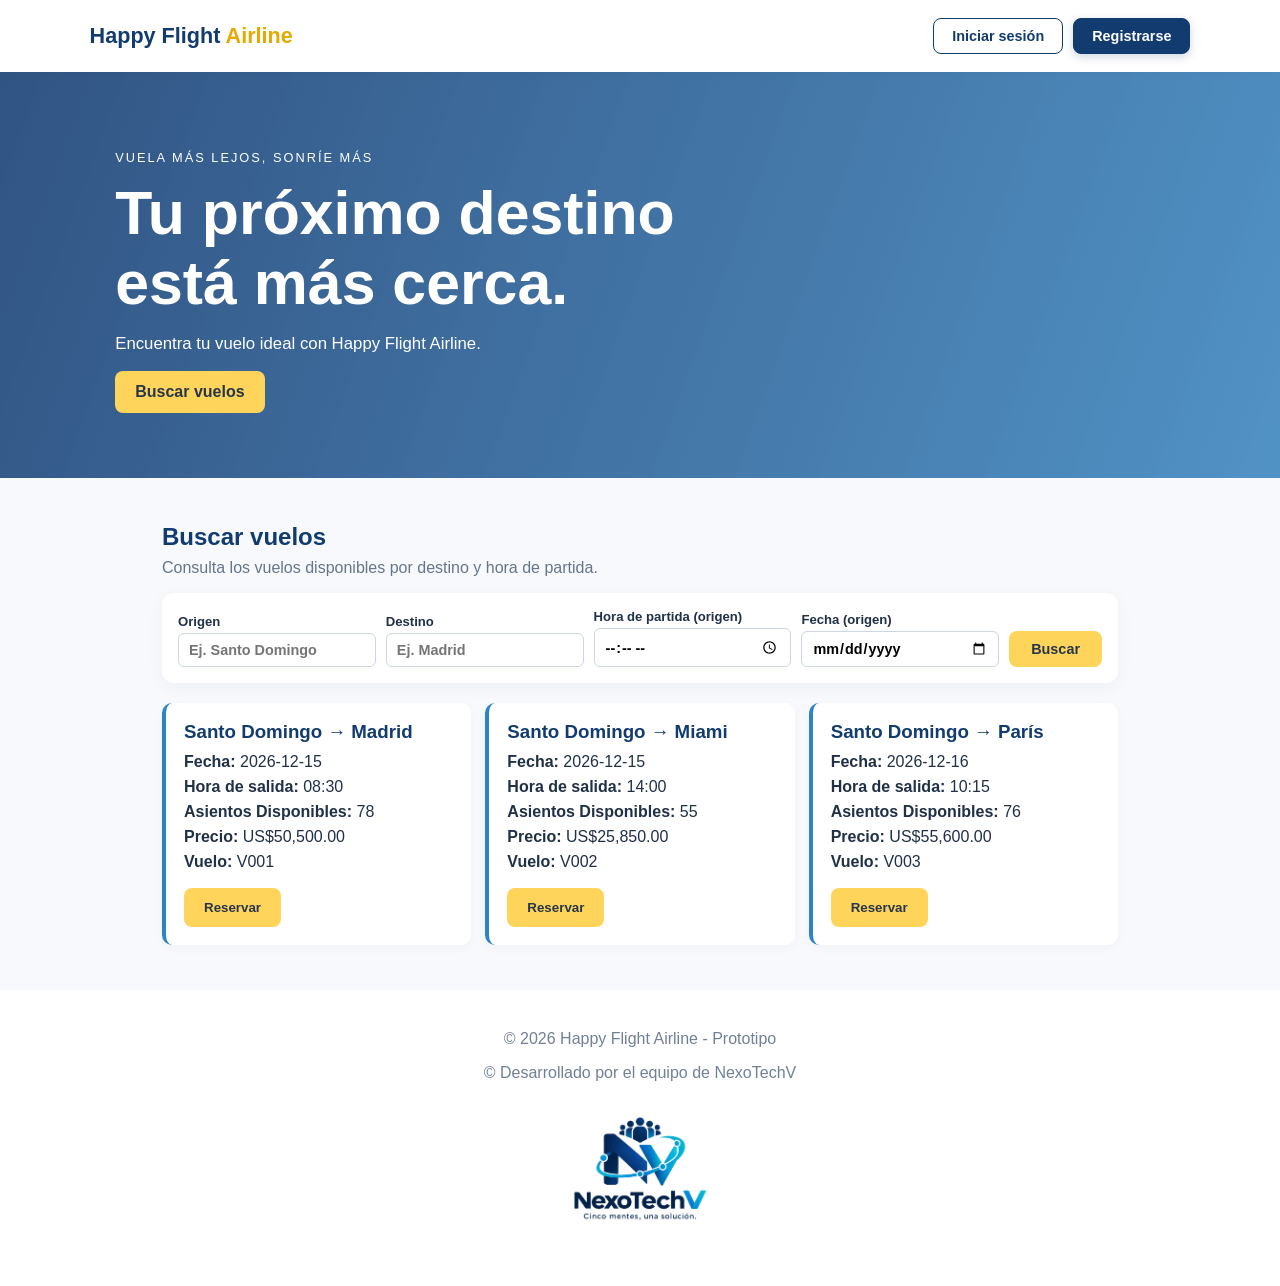
<file: index.html>
<!DOCTYPE html>
<html lang="es">
<head>
  <meta charset="UTF-8">
  <meta name="viewport" content="width=device-width, initial-scale=1.0">
  <title>Happy Flight Airline - Inicio</title>
  <link rel="stylesheet" href="css/style.css">
</head>
<body>
  <header class="encabezado">
    <a href="index.html" class="marca" style="text-decoration: none;">Happy Flight <span>Airline</span></a>
    <div class="acciones-sesion">
      <a href="#login" class="btn-sesion login">Iniciar sesión</a>
      <a href="#registro" class="btn-sesion registro">Registrarse</a>
    </div>
  </header>

  <main>
    <section class="hero" id="inicio">
      <div>
        <p class="etiqueta">Vuela más lejos, sonríe más</p>
        <h1>Tu próximo destino<br>está más cerca.</h1>
        <p>Encuentra tu vuelo ideal con Happy Flight Airline.</p>
        <a class="boton" href="#buscar">Buscar vuelos</a>
      </div>
    </section>

    <section class="seccion" id="buscar">
      <h2>Buscar vuelos</h2>
      <p class="subtitulo">Consulta los vuelos disponibles por destino y hora de partida.</p>
      <form id="form-busqueda" class="formulario busqueda">
        <label>Origen
          <input type="text" id="origen" placeholder="Ej. Santo Domingo" required>
        </label>
        <label>Destino
          <input type="text" id="destino" placeholder="Ej. Madrid" required>
        </label>
        <label>Hora de partida (origen)
          <input type="time" id="hora" required>
        </label>
        <label>Fecha (origen)
          <input type="date" id="fecha" required>
        </label>
        <button class="boton" type="submit">Buscar</button>
      </form>
      <div id="resultados" class="resultados">
        <p class="mensaje">Realiza una búsqueda para ver los vuelos.</p>
      </div>
    </section>

    <div id="resultados" class="resultados">
      
    </div>
  </main>

  <footer>
    <p>© 2026 Happy Flight Airline - Prototipo</p>
    <p>© Desarrollado por el equipo de NexoTechV</p>
    <img src="assets/logo/NexoTechV.png" alt="Logo del equipo" class="logo-footer">
  </footer>
  <script src="js/index.js"></script>
</body>
</html>
</file>
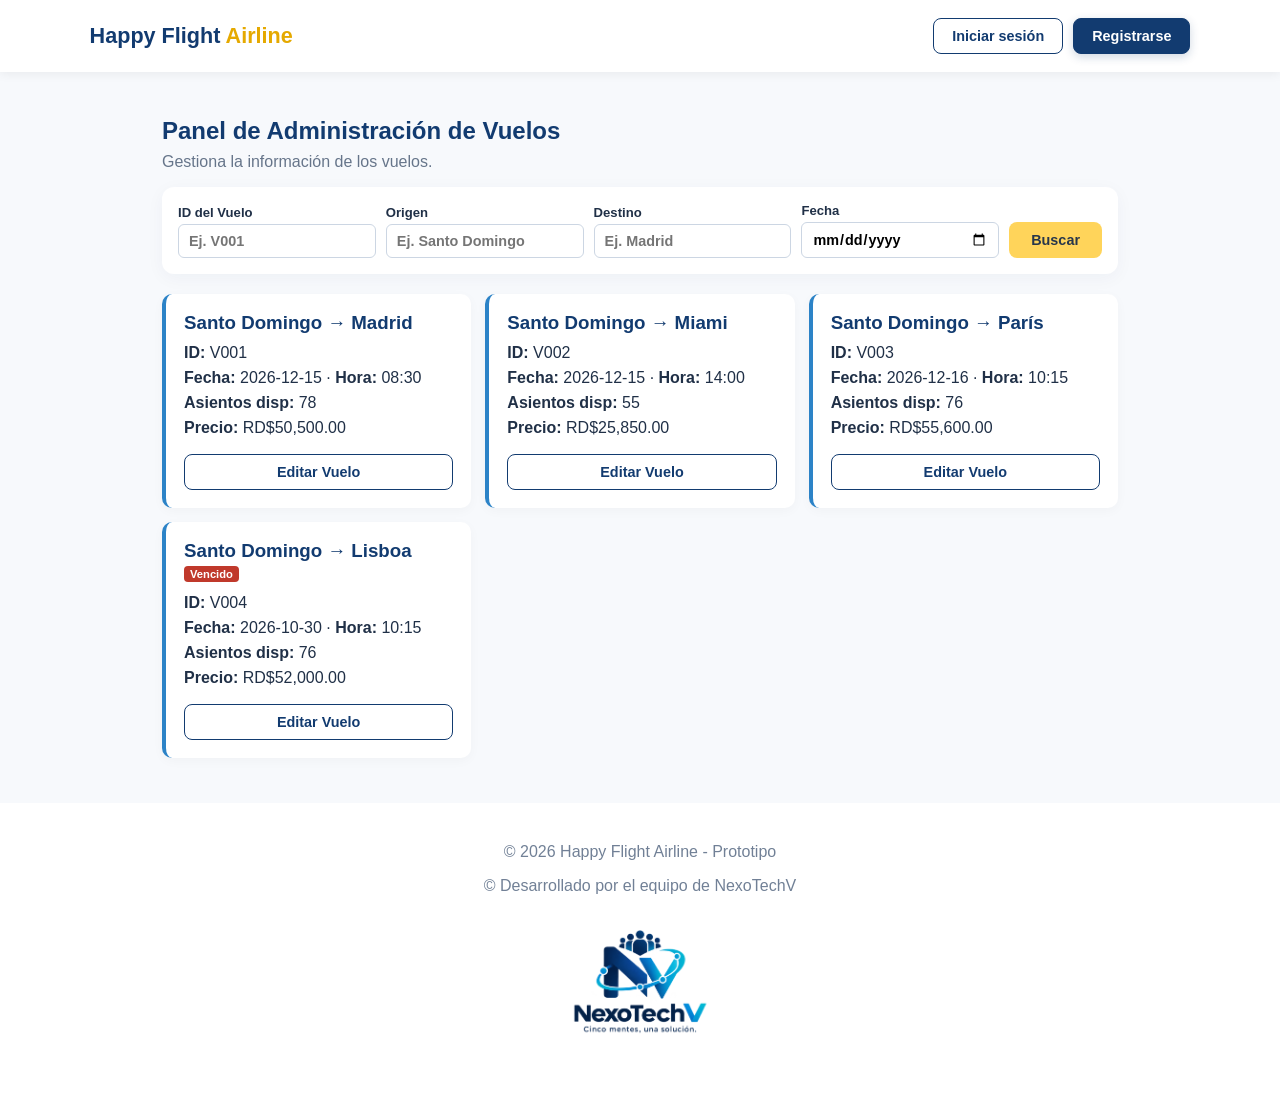
<file: actualizarVuelos.html>
<!DOCTYPE html>
<html lang="es">
<head>
  <meta charset="UTF-8">
  <meta name="viewport" content="width=device-width, initial-scale=1.0">
  <title>Happy Flight - Actualizar Vuelos</title>
  <link rel="stylesheet" href="css/style.css">
</head>
<body>
  <header class="encabezado">
    <a href="index.html" class="marca" style="text-decoration: none;">Happy Flight <span>Airline</span></a>

    <div class="acciones-sesion"></div>
  </header>

  <main>
    <section class="seccion">
      <h2>Panel de Administración de Vuelos</h2>
      <p class="subtitulo">Gestiona la información de los vuelos.</p>

      <!-- Barra de búsqueda del agente -->
      <form id="form-busqueda-admin" class="formulario busqueda" style="margin-bottom: 20px;">
        <label>ID del Vuelo
          <input type="text" id="filtro-id" placeholder="Ej. V001">
        </label>
        <label>Origen
          <input type="text" id="filtro-origen" placeholder="Ej. Santo Domingo">
        </label>
        <label>Destino
          <input type="text" id="filtro-destino" placeholder="Ej. Madrid">
        </label>
        <label>Fecha
          <input type="date" id="filtro-fecha">
        </label>
        <button class="boton" type="submit">Buscar</button>
      </form>

      <!-- Lista de vuelos -->
      <div id="lista-admin" class="resultados">
      </div>
    </section>
  </main>

  <!-- Modal de Edición -->
  <div id="modal-editar" class="modal-overlay" hidden>
    <div class="modal-content">
      <div class="modal-header">
        <h3>Editar Vuelo <span id="edit-vuelo-id"></span></h3>
        <button type="button" class="modal-close" id="btn-cerrar-editar">&times;</button>
      </div>
      
      <form id="form-editar-vuelo" class="auth-form">
        <label>Origen
          <input type="text" id="edit-origen" required>
        </label>
        <label>Destino
          <input type="text" id="edit-destino" required>
        </label>
        <label>Fecha de salida
          <input type="date" id="edit-fecha" required>
        </label>
        <label>Hora de salida
          <input type="time" id="edit-hora" required>
        </label>
        <label>Precio (DOP)
          <input type="number" id="edit-precio" min="0" step="0.01" required>
        </label>
        <label>Asientos disponibles
          <input type="number" id="edit-asientos" min="0" required>
        </label>

        <p id="edit-error" class="auth-error" hidden></p>

        <div class="reserva-botones" style="margin-top: 15px; display: flex; gap: 10px;">
          <button type="button" class="btn-sesion login" id="btn-cancelar-edit" style="flex: 1;">Cancelar</button>
          <button type="submit" class="boton" style="flex: 1;">Guardar Cambios</button>
        </div>
      </form>
    </div>
  </div>

  <footer>
    <p>© 2026 Happy Flight Airline - Prototipo</p>
    <p>© Desarrollado por el equipo de NexoTechV</p>
    <img src="assets/logo/NexoTechV.png" alt="Logo del equipo" class="logo-footer">
  </footer>
  <script src="js/actualizarVuelos.js"></script>
</body>
</html>
</file>
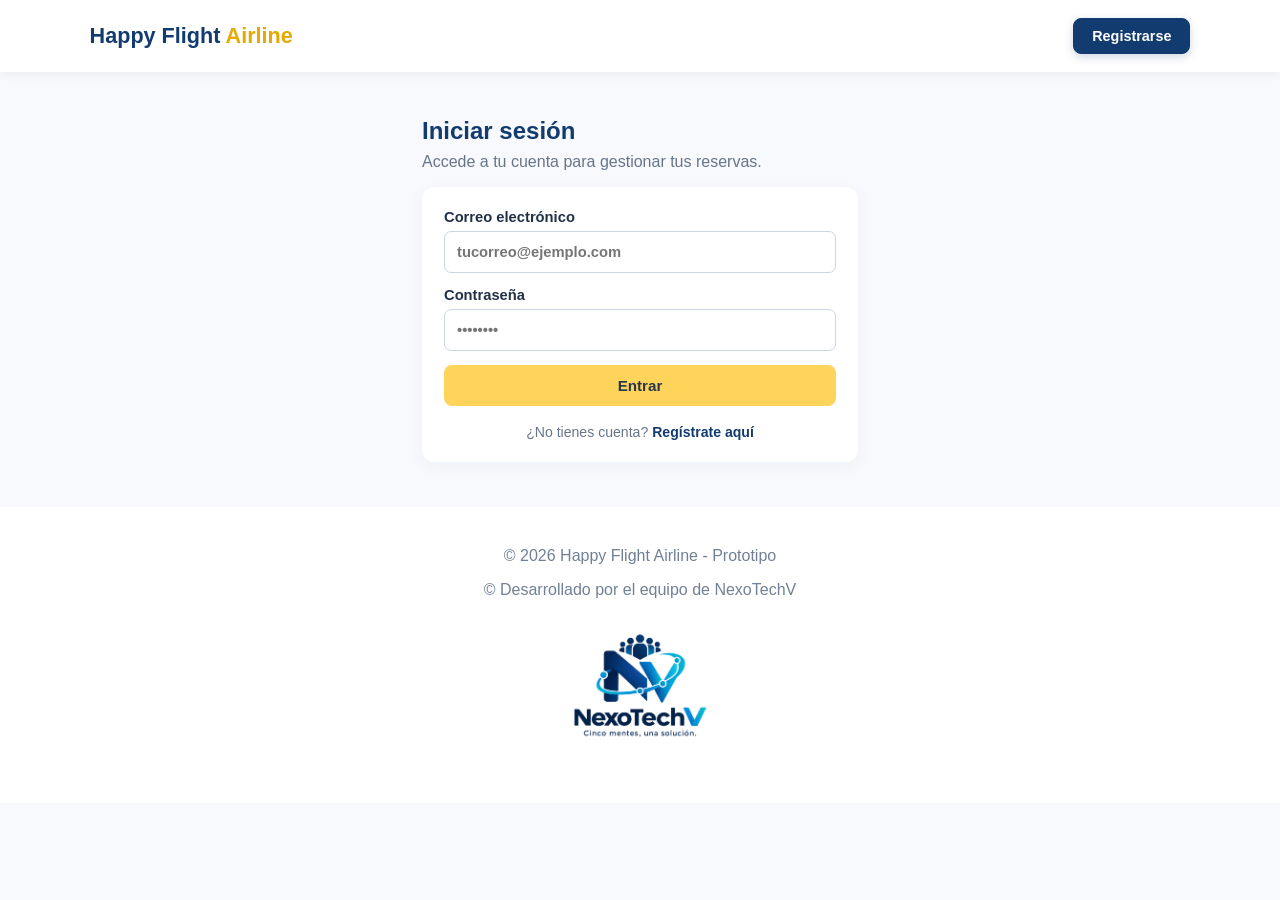
<file: login.html>
<!DOCTYPE html>
<html lang="es">
<head>
  <meta charset="UTF-8">
  <meta name="viewport" content="width=device-width, initial-scale=1.0">
  <title>Happy Flight Airline - Iniciar sesión · </title>
  <link rel="stylesheet" href="css/style.css">
</head>
<body>
  <header class="encabezado">
    <a href="index.html" class="marca" style="text-decoration: none;">Happy Flight <span>Airline</span></a>

    <div class="acciones-sesion">
      <a href="registro.html" class="btn-sesion registro">Registrarse</a>
    </div>
  </header>

  <main>
    <section class="seccion auth">
      <h2>Iniciar sesión</h2>
      <p class="subtitulo">Accede a tu cuenta para gestionar tus reservas.</p>

      <form id="form-login" class="formulario auth-form" novalidate>
        <label>Correo electrónico
          <input type="email" id="email" name="email" placeholder="tucorreo@ejemplo.com" required autocomplete="email">
        </label>

        <label>Contraseña
          <input type="password" id="password" name="password" placeholder="••••••••" required autocomplete="current-password">
        </label>

        <p id="login-error" class="auth-error" role="alert" hidden></p>

        <button class="boton" type="submit" id="btn-login">Entrar</button>

        <p class="auth-alt">
          ¿No tienes cuenta? <a href="registro.html">Regístrate aquí</a>
        </p>
      </form>
    </section>
  </main>

    <footer>
    <p>© 2026 Happy Flight Airline - Prototipo</p>
    <p>© Desarrollado por el equipo de NexoTechV</p>
    <img src="assets/logo/NexoTechV.png" alt="Logo del equipo" class="logo-footer">
  </footer>
  <script src="js/login.js"></script>
</body>
</html>
</file>
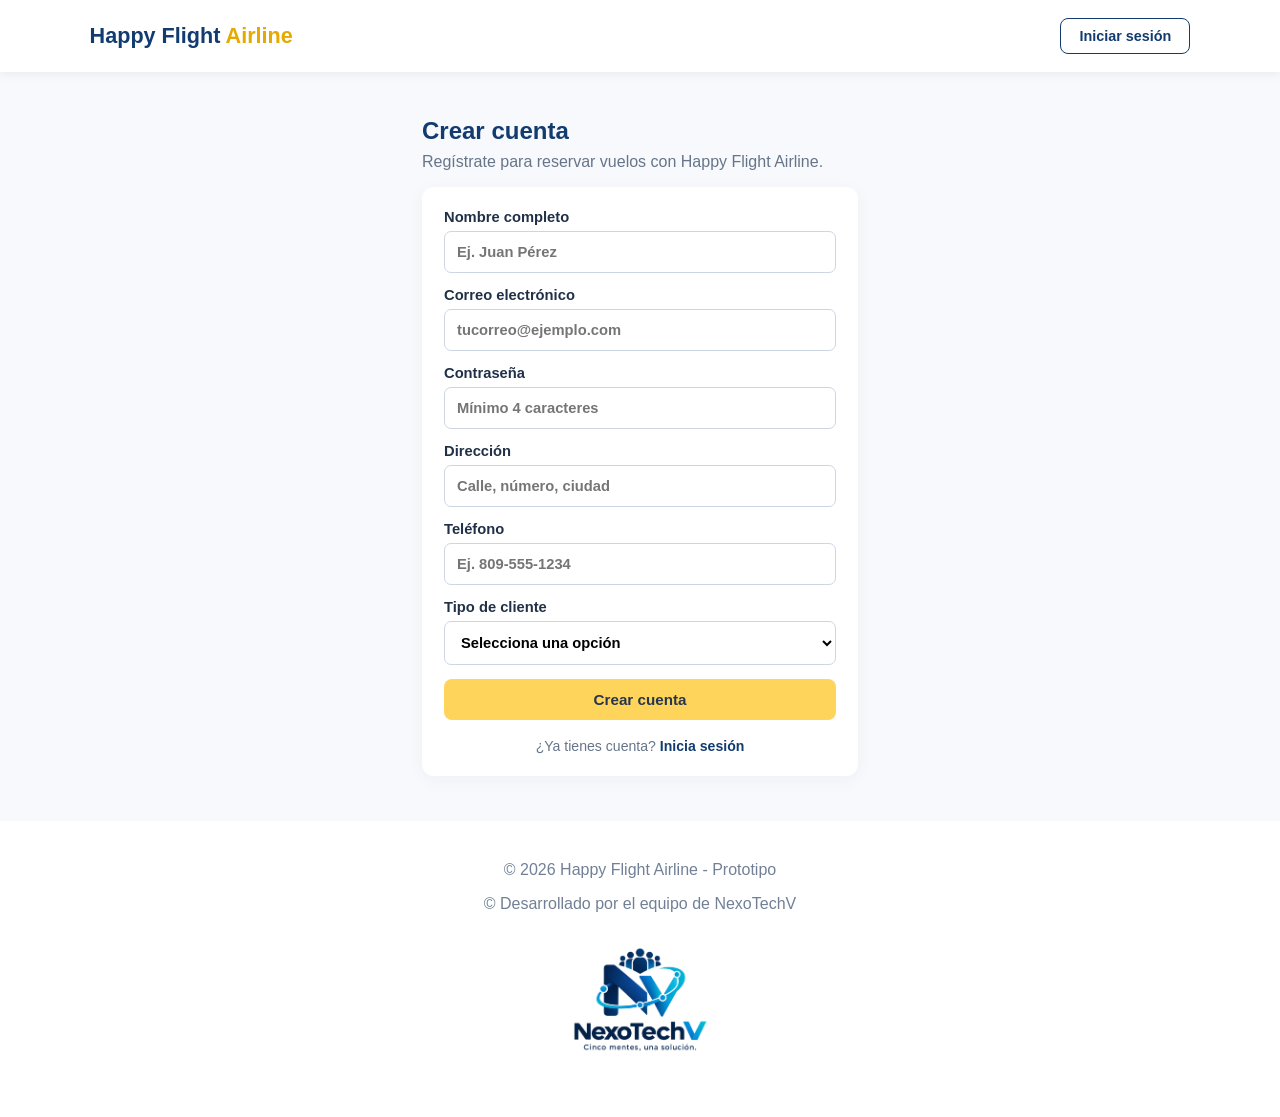
<file: perfil.html>
<!DOCTYPE html>
<html lang="es">
<head>
  <meta charset="UTF-8">
  <meta name="viewport" content="width=device-width, initial-scale=1.0">
  <title>Happy Flight Airline - Mi Perfil</title>
  <link rel="stylesheet" href="css/style.css">
</head>
<body>
  <header class="encabezado">
    <a href="index.html" class="marca" style="text-decoration: none;">Happy Flight <span>Airline</span></a>

    <div class="acciones-sesion"></div>
  </header>

  <main>
    <section class="seccion auth" style="max-width: 650px;">
      
      <!-- Mensajes -->
      <p id="perfil-error" class="auth-error" role="alert" hidden></p>
      <p id="perfil-ok" class="auth-ok" role="status" hidden></p>

      <!-- TARJETA DE MILLAS -->
      <div id="tarjeta-millas" class="pago-millas" style="margin-bottom: 20px; text-align: center;" hidden>
        <p style="margin: 0; font-size: 1rem;">Tus millas acumuladas:</p>
        <p style="margin: 5px 0 0; font-size: 1.8rem; font-weight: bold; color: #b28500;">
          <span id="perfil-millas">0</span> <span style="font-size: 1rem; color: #b28500;">millas</span>
        </p>
      </div>

      <!-- MODO LECTURA -->
      <div id="vista-lectura">
        <h2>Mi Perfil</h2>
        <p class="subtitulo">Esta es tu información personal registrada.</p>
        
        <div class="perfil-info-cards">
          <div class="info-item" style="grid-column: 1/-1;">
            <label>Nombre completo</label>
            <span id="view-nombre">-</span>
          </div>
          <div class="info-item" style="grid-column: 1/-1;">
            <label>Correo electrónico</label>
            <span id="view-email">-</span>
          </div>
          <div class="info-item">
            <label>Teléfono</label>
            <span id="view-telefono">-</span>
          </div>
          <div class="info-item">
            <label>Tipo de Cliente</label>
            <span id="view-tipoCliente" style="text-transform: capitalize;">-</span>
          </div>
          <div class="info-item" style="grid-column: 1/-1;">
            <label>Dirección</label>
            <span id="view-direccion">-</span>
          </div>
          <div class="info-item" style="grid-column: 1/-1;">
            <label>Compañia</label>
            <span id="view-compania">-</span>
          </div>
        </div>

        <div class="perfil-acciones">
          <button type="button" class="boton" id="btn-editar-perfil">Editar Perfil</button>
        </div>
      </div>

      <!-- MODO EDICIÓN -->
      <div id="vista-edicion" hidden>
        <h2>Editar Perfil</h2>
        <p class="subtitulo">Actualiza tus datos personales.</p>

        <form id="form-perfil" class="formulario auth-form" novalidate>
          <label>Nombre completo
            <input type="text" id="perfil-nombre" required>
          </label>

          <label>Correo electrónico
            <input type="email" id="perfil-email" required readonly style="background: #f4f6f9; color: #8896a8; cursor: not-allowed;" title="El correo no se puede cambiar">
          </label>

          <label>Nueva Contraseña (Opcional)
            <input type="password" id="perfil-password" placeholder="Dejar en blanco para no cambiar" minlength="4" autocomplete="new-password">
          </label>

          <label>Dirección
            <input type="text" id="perfil-direccion" required>
          </label>

          <label>Teléfono
            <input type="tel" id="perfil-telefono" required>
          </label>

          <label>Tipo de cliente
            <input type="text" id="perfil-tipoCliente" disabled style="background: #f4f6f9; color: #8896a8; cursor: not-allowed; text-transform: capitalize;">
          </label>

          <label>Compañia
            <input type="text" id="perfil-compania" required readonly style="background: #f4f6f9; color: #8896a8; cursor: not-allowed; text-transform: capitalize;">
          </label>

          

          <div class="perfil-acciones" style="margin-top: 10px;">
            <button type="button" class="btn-sesion login" id="btn-cancelar-edicion" style="flex: 1;">Cancelar</button>
            <button type="submit" class="boton" id="btn-guardar" style="flex: 1;">Guardar cambios</button>
          </div>
        </form>
      </div>

    </section>
  </main>

    <footer>
    <p>© 2026 Happy Flight Airline - Prototipo</p>
    <p>© Desarrollado por el equipo de NexoTechV</p>
    <img src="assets/logo/NexoTechV.png" alt="Logo del equipo" class="logo-footer">
  </footer>
  <script src="js/perfil.js"></script>
</body>
</html>
</file>
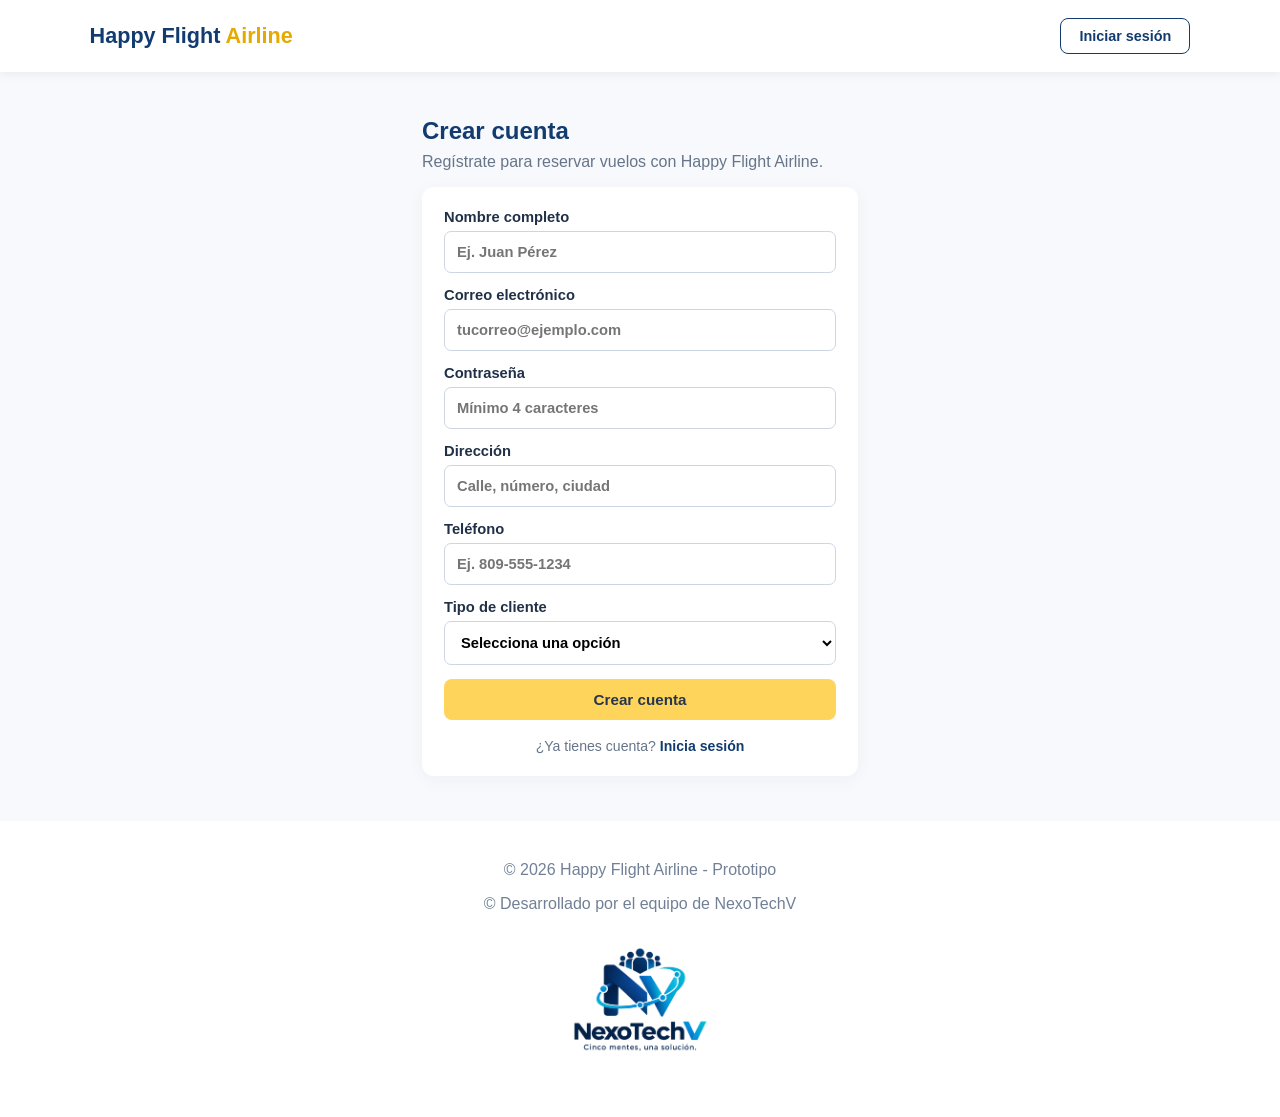
<file: registro.html>
<!DOCTYPE html>
<html lang="es">
<head>
  <meta charset="UTF-8">
  <meta name="viewport" content="width=device-width, initial-scale=1.0">
  <title>Happy Flight Airline - Registro</title>
  <link rel="stylesheet" href="css/style.css">
</head>
<body>
  <header class="encabezado">
    <a href="index.html" class="marca" style="text-decoration: none;">Happy Flight <span>Airline</span></a>

    <div class="acciones-sesion">
      <a href="login.html" class="btn-sesion login">Iniciar sesión</a>
    </div>
  </header>

  <main>
    <section class="seccion auth">
      <h2>Crear cuenta</h2>
      <p class="subtitulo">Regístrate para reservar vuelos con Happy Flight Airline.</p>

      <form id="form-registro" class="formulario auth-form" novalidate>
        <label>Nombre completo
          <input type="text" id="nombre" name="nombre" placeholder="Ej. Juan Pérez" required autocomplete="name">
        </label>

        <label>Correo electrónico
          <input type="email" id="email" name="email" placeholder="tucorreo@ejemplo.com" required autocomplete="email">
        </label>

        <label>Contraseña
          <input type="password" id="password" name="password" placeholder="Mínimo 4 caracteres" required minlength="4" autocomplete="new-password">
        </label>

        <label>Dirección
          <input type="text" id="direccion" name="direccion" placeholder="Calle, número, ciudad" required autocomplete="street-address">
        </label>

        <label>Teléfono
          <input type="tel" id="telefono" name="telefono" placeholder="Ej. 809-555-1234" required autocomplete="tel">
        </label>

        <label>Tipo de cliente
          <select id="tipoCliente" name="tipoCliente" required>
            <option value="" disabled selected>Selecciona una opción</option>
            <option value="minorista">Minorista</option>
            <option value="ejecutivo">Ejecutivo</option>
          </select>
        </label>
        
        <label id="label-nombreCompania" hidden>Nombre de la compañía
          <input type="text" id="nombreCompania" name="nombreCompania" placeholder="Ej. NexoTechV S.A." autocomplete="organization">
        </label>

        <p id="registro-error" class="auth-error" role="alert" hidden></p>
        <p id="registro-ok" class="auth-ok" role="status" hidden></p>

        <button class="boton" type="submit" id="btn-registro">Crear cuenta</button>

        <p class="auth-alt">
          ¿Ya tienes cuenta? <a href="login.html">Inicia sesión</a>
        </p>
      </form>
    </section>
  </main>

  <footer>
    <p>© 2026 Happy Flight Airline - Prototipo</p>
    <p>© Desarrollado por el equipo de NexoTechV</p>
    <img src="assets/logo/NexoTechV.png" alt="Logo del equipo" class="logo-footer">
  </footer>
  <script src="js/registro.js"></script>
</body>
</html>
</file>
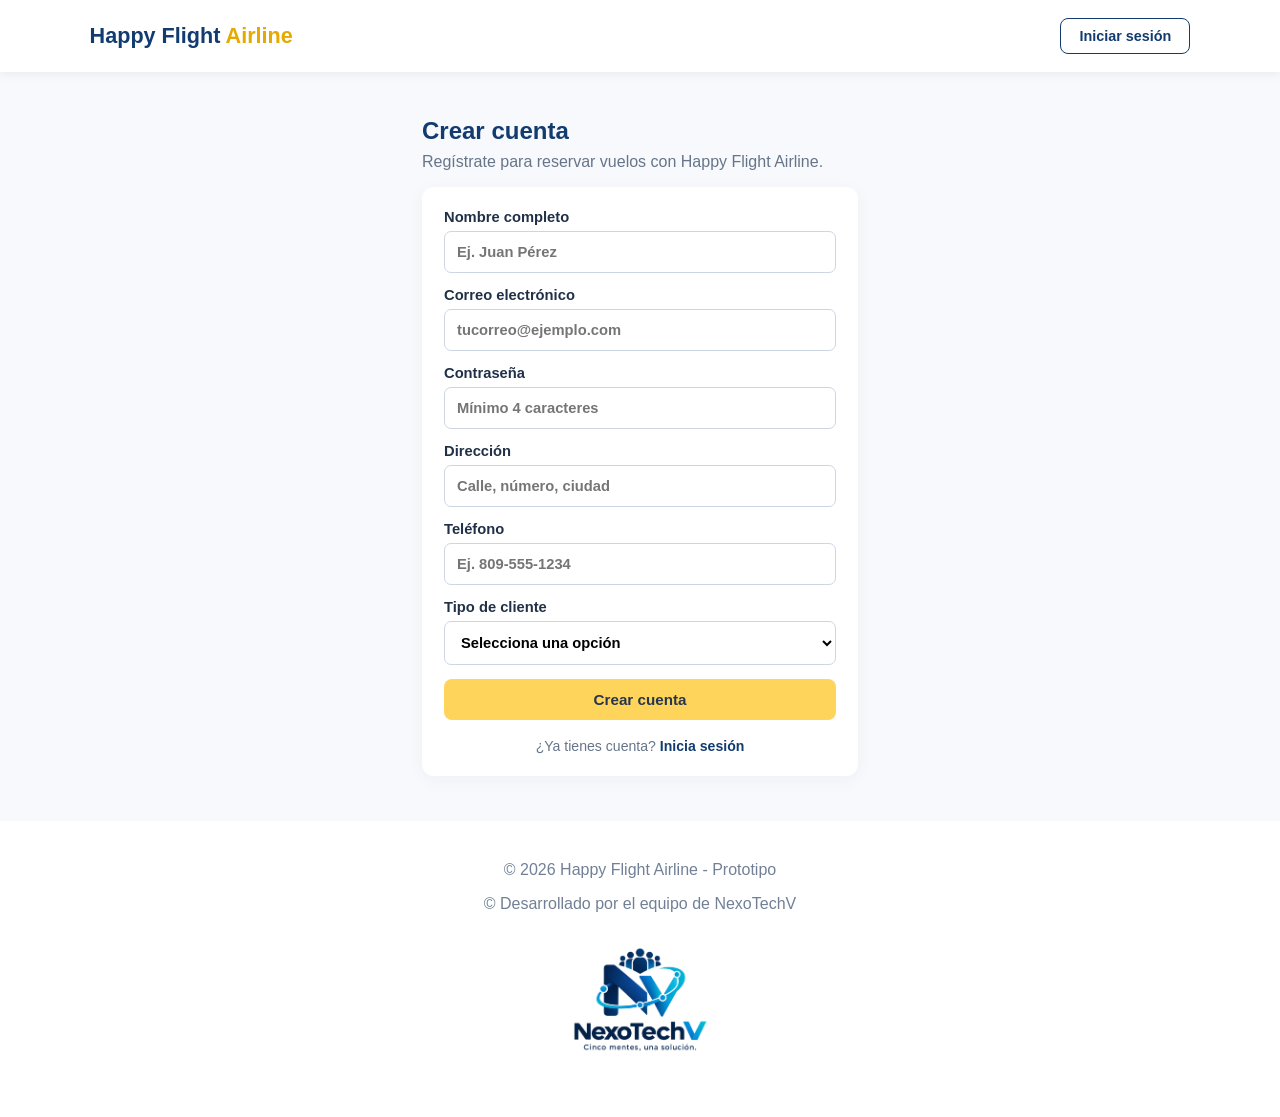
<file: reserva.html>
<!DOCTYPE html>
<html lang="es">
<head>
  <meta charset="UTF-8">
  <meta name="viewport" content="width=device-width, initial-scale=1.0">
  <title>Happy Flight Airline - Reservar vuelo</title>
  <link rel="stylesheet" href="css/style.css">
</head>
<body>
  <header class="encabezado">
    <a href="index.html" class="marca" style="text-decoration: none;">Happy Flight <span>Airline</span></a>

    <div class="acciones-sesion"></div>
  </header>

  <main>
    <section class="seccion">
      <h2>Reservar vuelo</h2>
      <p class="subtitulo" id="resumen-vuelo">Cargando información del vuelo…</p>

      <!-- Info del vuelo -->
      <div id="info-vuelo" class="info-vuelo" hidden></div>

      <!-- Mapa de asientos -->
      <div class="asientos-wrapper">
        <div class="asientos-leyenda">
          <span><span class="leyenda-swatch libre"></span> Libre</span>
          <span><span class="leyenda-swatch ocupado"></span> Ocupado</span>
          <span><span class="leyenda-swatch seleccionado"></span> Seleccionado</span>
        </div>

        <div class="cabina-frente">✈️ Frente del avión</div>

        <div id="mapa-asientos" class="mapa-asientos" role="grid" aria-label="Mapa de asientos"></div>
      </div>

      <!-- Resumen y acciones -->
      <div class="reserva-acciones">
        <p id="asiento-seleccionado" class="mensaje">Ningún asiento seleccionado.</p>
        <div class="reserva-botones">
          <a href="index.html" class="btn-sesion login">Cancelar</a>
          <button id="btn-confirmar" class="boton" disabled>Confirmar reserva</button>
        </div>
      </div>

      <p id="reserva-mensaje" class="auth-error" role="alert" hidden></p>
    </section>
  </main>

    <!-- Modal de Pago -->
  <div id="modal-pago" class="modal-overlay" hidden>
    <div class="modal-content">
      <div class="modal-header">
        <h3>Pago seguro</h3>
        <button type="button" class="modal-close" id="btn-cerrar-modal">&times;</button>
      </div>
      
      <div class="modal-body">
        <!-- Resumen a pagar -->
        <div class="pago-resumen">
          <p><strong>Vuelo:</strong> <span id="modal-ruta"></span></p>
          <p><strong>Asiento:</strong> <span id="modal-asiento"></span></p>
          <p class="pago-total">Total a pagar: <span id="modal-precio"></span></p>
        </div>

        <!-- Sección de Millas (solo ejecutivos) -->
        <div id="seccion-millas" class="pago-millas" hidden>
          <label>
            <input type="checkbox" id="chk-usar-millas">
            Canjear millas acumuladas
          </label>
          <div id="detalle-millas" class="millas-detalle" hidden>
            <p>Tienes <strong id="millas-disponibles">0</strong> millas disponibles.</p>
            <label>Millas a canjear (100 millas = $1.00 RD):
              <input type="number" id="input-millas" min="0" step="100" value="0">
            </label>
            <p>Descuento aplicado: <span id="descuento-millas">$0.00</span></p>
          </div>
        </div>

        <!-- Formulario de Tarjeta -->
        <form id="form-pago" class="form-tarjeta">
          <label>Nombre en la tarjeta
            <input type="text" id="tarjeta-nombre" placeholder="Ej. Juan Pérez" required>
          </label>
          
          <label>Número de tarjeta
            <input type="text" id="tarjeta-numero" placeholder="0000 0000 0000 0000" maxlength="19" required>
          </label>
          
          <div class="tarjeta-row">
            <label>Vencimiento (MM/AA)
              <input type="text" id="tarjeta-vencimiento" placeholder="MM/AA" maxlength="5" required>
            </label>
            <label>CVV
              <input type="text" id="tarjeta-cvv" placeholder="123" maxlength="3" required>
            </label>
          </div>

          <p id="pago-error" class="auth-error" role="alert" hidden></p>
          
          <button type="submit" class="boton" id="btn-pagar" style="width: 100%; margin-top: 15px;">
            Pagar <span id="btn-pagar-monto"></span>
          </button>
        </form>
      </div>
    </div>
  </div>

  <!-- Modal de Éxito -->
  <div id="modal-exito" class="modal-overlay" hidden>
    <div class="modal-content" style="text-align: center;">
      <div style="font-size: 3rem; margin-bottom: 10px;">🎉</div>
      <h3 style="color: var(--azul);">¡Reserva Exitosa!</h3>
      <p>Hemos enviado un correo de confirmación a <br><strong id="exito-email"></strong></p>
      <p id="exito-millas" class="mensaje"></p>
      <p>Serás redirigido a tus reservas en breve...</p>
    </div>
  </div>
    <footer>
    <p>© 2026 Happy Flight Airline - Prototipo</p>
    <p>© Desarrollado por el equipo de NexoTechV</p>
    <img src="assets/logo/NexoTechV.png" alt="Logo del equipo" class="logo-footer">
  </footer>
  <script src="js/reserva.js"></script>
</body>
</html>
</file>
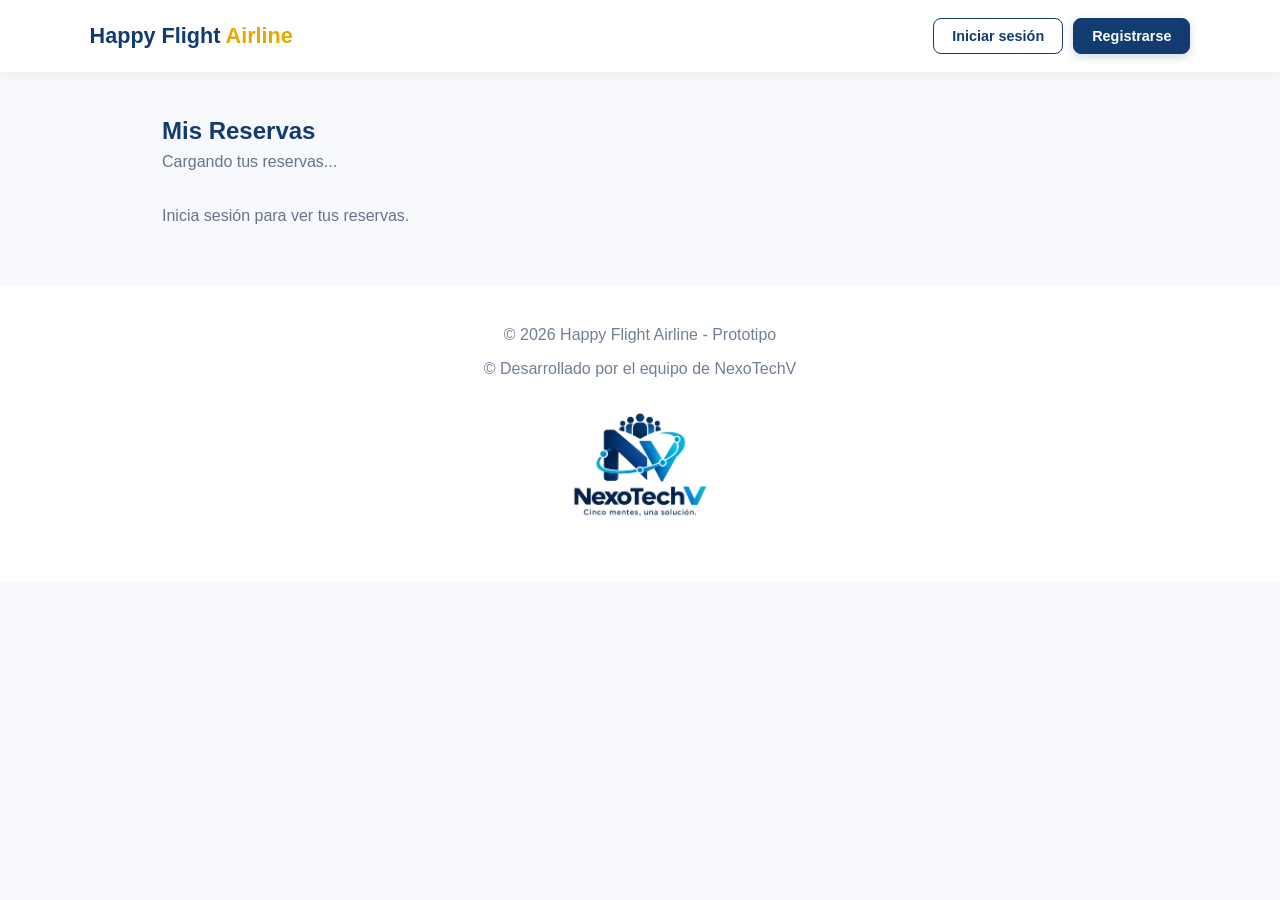
<file: reservas.html>
<!DOCTYPE html>
<html lang="es">
<head>
  <meta charset="UTF-8">
  <meta name="viewport" content="width=device-width, initial-scale=1.0">
  <title>Happy Flight Airline - Mis Reservas</title>
  <link rel="stylesheet" href="css/style.css">
</head>
<body>
  <header class="encabezado">
    <a href="index.html" class="marca" style="text-decoration: none;">Happy Flight <span>Airline</span></a>

    <div class="acciones-sesion"></div>
  </header>

  <main>
    <section class="seccion">
      <h2>Mis Reservas</h2>
      <p class="subtitulo" id="bienvenida">Cargando tus reservas...</p>

      <div id="lista-reservas" class="resultados">
        <!-- Aquí se inyectarán las tarjetas de reservas -->
      </div>
    </section>
  </main>

    <!-- Modal de Cancelación -->
  <div id="modal-cancelar" class="modal-overlay" hidden>
    <div class="modal-content">
      <div class="modal-header">
        <h3>Cancelar Reserva</h3>
        <button type="button" class="modal-close" id="btn-cerrar-cancelar">&times;</button>
      </div>
      <div class="modal-body">
        <p>¿Estás seguro de que deseas cancelar tu vuelo a <strong id="cancel-destino"></strong>?</p>
        
        <div id="aviso-reembolso" class="pago-resumen" style="background: #e8f8ef; border-left: 4px solid #1e8449;">
          <p><strong>Política de reembolso:</strong></p>
          <p id="cancel-porcentaje-texto">Se te devolverá el 100% de lo que pagaste.</p>
          <p class="pago-total" style="border-color: #a8d5b7;">Total a devolver: <span id="cancel-monto">RD$ 0.00</span></p>
        </div>
        
        <div id="aviso-no-reembolsable" class="auth-error" hidden>
          <p><strong>No es posible cancelar esta reserva.</strong></p>
          <p id="motivo-no-cancelable"></p>
        </div>

        <div class="reserva-botones" style="margin-top: 20px; display: flex; gap: 10px;">
          <button type="button" class="btn-sesion login" id="btn-abortar-cancelar" style="flex: 1;">Volver</button>
          <button type="button" class="boton" id="btn-confirmar-cancelar" style="flex: 1; background: #c0392b; color: white;">Confirmar Cancelación</button>
        </div>
      </div>
    </div>
  </div>

    <footer>
    <p>© 2026 Happy Flight Airline - Prototipo</p>
    <p>© Desarrollado por el equipo de NexoTechV</p>
    <img src="assets/logo/NexoTechV.png" alt="Logo del equipo" class="logo-footer">
  </footer>
  
  <!-- Reutilizamos la lógica de sesión del index -->
  <script src="js/reservas.js"></script>


</body>
</html>
</file>
<file: css/style.css>
* { box-sizing: border-box; }
:root {
  --azul: #123b70;
  --azul-claro: #eaf3ff;
  --amarillo: #ffd45a;
  --texto: #203047;
}
body { margin: 0; font-family: Arial, Helvetica, sans-serif; color: var(--texto); background: #f7f9fc; }
.encabezado { display:flex; justify-content:space-between; align-items:center; padding:18px 7%; background:white; box-shadow:0 2px 10px #00000010; }
.marca { font-size:1.35rem; font-weight:bold; color:var(--azul); }
.marca span { color:#e5a900; }
nav { display:flex; gap:22px; }
nav a { text-decoration:none; color:var(--azul); font-weight:600; }
.hero { min-height:340px; padding:65px 9%; display:flex; align-items:center; color:white; background:linear-gradient(110deg,#123b70dd,#2878b8cc), url("https://images.unsplash.com/photo-1436491865332-7a61a109cc05?auto=format&fit=crop&w=1600&q=80") center/cover; }
.hero h1 { font-size:clamp(2.2rem,5vw,3.8rem); margin:12px 0; }
.hero p { font-size:1.05rem; }
.etiqueta { text-transform:uppercase; letter-spacing:2px; font-size:.8rem !important; }
.seccion { max-width:1000px; margin:45px auto; padding:0 22px; }
h2 { color:var(--azul); margin-bottom:8px; }
.subtitulo { color:#66758a; margin-top:0; }
.formulario { display:grid; grid-template-columns:repeat(auto-fit,minmax(220px,1fr)); gap:16px; background:white; padding:22px; border-radius:12px; box-shadow:0 4px 18px #17365d0b; }
.formulario label { display:flex; flex-direction:column; gap:7px; font-weight:600; font-size:.92rem; }
input, select { width:100%; padding:12px; border:1px solid #ccd6e3; border-radius:7px; font:inherit; background:white; }
input:focus, select:focus { outline:2px solid #9bc7ff; border-color:#4b91d8; }
.boton { border:0; border-radius:8px; padding:12px 20px; background:var(--amarillo); color:#27364b; font-weight:bold; cursor:pointer; text-decoration:none; display:inline-block; }
.boton:hover { filter:brightness(.96); }
.busqueda { align-items:end; }
.busqueda .boton { min-height:43px; }
.resultados { display:grid; grid-template-columns:repeat(auto-fit,minmax(230px,1fr)); gap:14px; margin-top:20px; }
.vuelo { background:white; padding:18px; border-radius:10px; border-left:4px solid #2c83c7; box-shadow:0 3px 12px #00000008; }
.vuelo h3 { margin:0 0 10px; color:var(--azul); }
.vuelo p { margin:7px 0; }
.vuelo .boton { margin-top:10px; }
.mensaje { color:#66758a; }
.registro { padding-bottom:35px; }
#form-registro .boton { grid-column:1/-1; justify-self:start; }
footer { text-align:center; padding:24px; color:#718096; background:white; }
.logo-footer {
  max-width: 150px;       
  height: auto;          
  margin-bottom: 10px; 
}
@media (max-width:600px) { .encabezado { flex-direction:column; gap:14px; } nav { gap:15px; } .hero { padding:50px 7%; } }

.acciones-sesion {
  display: flex;
  align-items: center;
  gap: 10px;
}

.btn-sesion {
  padding: 9px 18px;
  border-radius: 8px;
  font-weight: 600;
  font-size: 0.9rem;
  text-decoration: none;
  transition: all 0.2s ease;
  cursor: pointer;
  border: 1.5px solid var(--azul);
}

.btn-sesion.login {
  color: var(--azul);
  background: transparent;
}

.btn-sesion.login:hover {
  background: var(--azul-claro);
}

.btn-sesion.registro {
  color: white;
  background: var(--azul);
  border-color: var(--azul);
  box-shadow: 0 3px 10px #123b7033;
}

.btn-sesion.registro:hover {
  background: #0e2f5a;
  transform: translateY(-1px);
  box-shadow: 0 5px 14px #123b7044;
}

.formulario.busqueda {
  display: flex;
  flex-wrap: wrap;
  align-items: flex-end;
  gap: 10px;
  padding: 16px;
}

.formulario.busqueda label {
  flex: 1 1 130px;     
  min-width: 110px;
  font-size: 0.82rem;
  gap: 4px;
}

.formulario.busqueda input {
  padding: 8px 10px;
  font-size: 0.9rem;
  border-radius: 6px;
}

.formulario.busqueda .boton {
  flex: 0 0 auto;
  min-height: 36px;
  padding: 8px 22px;
  font-size: 0.9rem;
  align-self: flex-end;
}

@media (max-width: 700px) {
  .formulario.busqueda label {
    flex: 1 1 100%;
  }
  .formulario.busqueda .boton {
    width: 100%;
  }
}

/* ===== Acciones de sesión ===== */
.acciones-sesion {
  display: flex;
  align-items: center;
  gap: 10px;
}

.btn-sesion {
  padding: 9px 18px;
  border-radius: 8px;
  font-weight: 600;
  font-size: 0.9rem;
  text-decoration: none;
  transition: all 0.2s ease;
  cursor: pointer;
  border: 1.5px solid var(--azul);
}

.btn-sesion.login {
  color: var(--azul);
  background: transparent;
}

.btn-sesion.login:hover {
  background: var(--azul-claro);
}

.btn-sesion.registro {
  color: white;
  background: var(--azul);
  border-color: var(--azul);
  box-shadow: 0 3px 10px #123b7033;
}

.btn-sesion.registro:hover {
  background: #0e2f5a;
  transform: translateY(-1px);
  box-shadow: 0 5px 14px #123b7044;
}

/* ===== Menú de usuario ===== */
.menu-usuario {
  position: relative;
  display: inline-block;
}

.btn-usuario {
  display: inline-flex;
  align-items: center;
  gap: 8px;
  padding: 8px 14px;
  border-radius: 22px;
  border: 1.5px solid var(--azul);
  background: var(--azul-claro);
  color: var(--azul);
  font-weight: 600;
  font-size: 0.88rem;
  cursor: pointer;
  font-family: inherit;
  max-width: 200px;
  transition: background 0.2s ease;
}

.btn-usuario:hover {
  background: #dbe9ff;
}

.btn-usuario-nombre {
  overflow: hidden;
  text-overflow: ellipsis;
  white-space: nowrap;
}

.btn-usuario-flecha {
  font-size: 0.75rem;
  transition: transform 0.2s ease;
}

.btn-usuario[aria-expanded="true"] .btn-usuario-flecha {
  transform: rotate(180deg);
}

/* Dropdown: SIN animación, controlado solo por [hidden] */
.dropdown-usuario {
  position: absolute;
  top: calc(100% + 8px);
  right: 0;
  min-width: 190px;
  background: white;
  border-radius: 10px;
  box-shadow: 0 8px 24px #0000001a;
  padding: 8px;
  display: flex;
  flex-direction: column;
  gap: 4px;
  z-index: 100;
}

/* Regla clave: hidden siempre gana */
[hidden] {
  display: none !important;
}

.dropdown-item {
  display: block;
  width: 100%;
  text-align: left;
  padding: 10px 12px;
  border-radius: 6px;
  font-size: 0.9rem;
  font-weight: 600;
  color: var(--azul);
  background: transparent;
  border: none;
  text-decoration: none;
  cursor: pointer;
  font-family: inherit;
  transition: background 0.15s ease;
}

.dropdown-item:hover {
  background: var(--azul-claro);
}

.dropdown-item.cerrar {
  color: #c0392b;
}

.dropdown-item.cerrar:hover {
  background: #fdecea;
}

/* ===== Formulario de autenticación (login / registro) ===== */
.auth {
  max-width: 480px;
}

.auth-form {
  display: flex;
  flex-direction: column;
  gap: 14px;
  grid-template-columns: none; /* anula el grid heredado de .formulario */
}

.auth-form label {
  display: flex;
  flex-direction: column;
  gap: 6px;
  font-weight: 600;
  font-size: 0.92rem;
}

.auth-form .boton {
  align-self: stretch;
  padding: 12px 20px;
  font-size: 0.95rem;
}

.auth-error {
  margin: 0;
  padding: 10px 14px;
  background: #fdecea;
  color: #c0392b;
  border-left: 4px solid #c0392b;
  border-radius: 6px;
  font-size: 0.88rem;
}

.auth-alt {
  margin: 4px 0 0;
  font-size: 0.88rem;
  color: #66758a;
  text-align: center;
}

.auth-alt a {
  color: var(--azul);
  font-weight: 600;
  text-decoration: none;
}

.auth-alt a:hover {
  text-decoration: underline;
}

/* ===== Mensaje de éxito (registro) ===== */
.auth-ok {
  margin: 0;
  padding: 10px 14px;
  background: #e8f8ef;
  color: #1e8449;
  border-left: 4px solid #1e8449;
  border-radius: 6px;
  font-size: 0.88rem;
}

/* ===== Info del vuelo ===== */
.info-vuelo {
  background: white;
  border-radius: 12px;
  padding: 16px 20px;
  margin-bottom: 22px;
  box-shadow: 0 4px 18px #17365d0b;
}
.info-vuelo p { margin: 6px 0; }

/* ===== Mapa de asientos ===== */

.asientos-wrapper {
  background: white;
  border-radius: 12px;
  padding: 20px;
  box-shadow: 0 4px 18px #17365d0b;
  overflow-x: auto;
}

.asientos-leyenda {
  display: flex;
  gap: 18px;
  flex-wrap: wrap;
  margin-bottom: 14px;
  font-size: 0.85rem;
  color: #66758a;
}
.asientos-leyenda > span {
  display: inline-flex;
  align-items: center;
  gap: 6px;
}
.leyenda-swatch {
  width: 16px;
  height: 16px;
  border-radius: 4px;
  display: inline-block;
}
.leyenda-swatch.libre { background: #eaf3ff; border: 1px solid #b6d1ef; }
.leyenda-swatch.ocupado { background: #cfd8e3; border: 1px solid #a8b3c1; }
.leyenda-swatch.seleccionado { background: var(--amarillo); border: 1px solid #e0b400; }

.cabina-frente {
  text-align: center;
  font-size: 0.85rem;
  color: #66758a;
  border-bottom: 2px dashed #d9e3ef;
  padding-bottom: 10px;
  margin-bottom: 14px;
}

.mapa-asientos {
  display: flex;
  flex-direction: column;
  gap: 8px;
  min-width: max-content;
}

.asientos-fila {
  display: grid;
  grid-template-columns: 28px repeat(var(--filas, 4), 26px); 
  gap: 6px;
  align-items: center;
}

.asientos-fila.cabecera {
  margin-bottom: 4px;
}

.asiento-etiqueta {
  font-weight: 700;
  color: var(--azul);
  text-align: center;
  font-size: 0.85rem;
}

.asiento-numero {
  font-size: 0.72rem;
  color: #8896a8;
  text-align: center;
}

.asiento {
  width: 26px;
  height: 26px;
  border-radius: 6px;
  border: 1px solid #b6d1ef;
  background: #eaf3ff;
  cursor: pointer;
  padding: 0;
  transition: transform 0.1s ease, background 0.15s ease;
  margin: 1px 0;
}

.asiento:hover:not(.ocupado):not(.seleccionado) {
  background: #d6e8ff;
  transform: scale(1.08);
}

.asiento.ocupado {
  background: #cfd8e3;
  border-color: #a8b3c1;
  cursor: not-allowed;
}

.asiento.seleccionado {
  background: var(--amarillo);
  border-color: #e0b400;
  box-shadow: 0 0 0 2px #ffe99a;
}

/* ===== Acciones de reserva ===== */
.reserva-acciones {
  margin-top: 22px;
  display: flex;
  flex-wrap: wrap;
  justify-content: space-between;
  align-items: center;
  gap: 12px;
}
.reserva-botones {
  display: flex;
  gap: 10px;
}
/* Ajuste para que las tarjetas de reservas no sean tan anchas */
#lista-reservas {
  grid-template-columns: repeat(auto-fit, minmax(280px, 1fr));
}
/* ===== Modales de Pago ===== */
.modal-overlay {
  position: fixed;
  top: 0; left: 0; right: 0; bottom: 0;
  background: rgba(0, 0, 0, 0.6);
  display: flex;
  align-items: center;
  justify-content: center;
  z-index: 1000;
  padding: 20px;
}

.modal-overlay[hidden] {
  display: none !important;
}

.modal-content {
  background: white;
  border-radius: 14px;
  padding: 24px;
  width: 100%;
  max-width: 450px;
  box-shadow: 0 10px 40px rgba(0,0,0,0.2);
  animation: aparecer 0.2s ease;
}

.modal-header {
  display: flex;
  justify-content: space-between;
  align-items: center;
  margin-bottom: 20px;
}

.modal-header h3 {
  margin: 0;
  color: var(--azul);
}

.modal-close {
  background: none;
  border: none;
  font-size: 1.5rem;
  cursor: pointer;
  color: #8896a8;
}

.modal-close:hover {
  color: #c0392b;
}

.pago-resumen {
  background: var(--azul-claro);
  padding: 15px;
  border-radius: 8px;
  margin-bottom: 20px;
}

.pago-resumen p {
  margin: 5px 0;
  font-size: 0.9rem;
}

.pago-total {
  font-size: 1.1rem !important;
  font-weight: bold;
  color: var(--azul);
  margin-top: 10px !important;
  border-top: 1px solid #ccd6e3;
  padding-top: 10px;
}

/* Sección de Millas */
.pago-millas {
  background: #fff8e1;
  border: 1px solid #ffe082;
  padding: 15px;
  border-radius: 8px;
  margin-bottom: 20px;
}

.pago-millas label {
  display: flex;
  align-items: center;
  gap: 8px;
  font-weight: bold;
  color: #b28500;
  cursor: pointer;
}

.millas-detalle {
  margin-top: 12px;
  font-size: 0.85rem;
}

.millas-detalle input[type="number"] {
  padding: 6px;
  border: 1px solid #ccd6e3;
  border-radius: 4px;
  width: 100%;
  margin-top: 4px;
}

/* Formulario de tarjeta */
.form-tarjeta {
  display: flex;
  flex-direction: column;
  gap: 12px;
}

.form-tarjeta label {
  display: flex;
  flex-direction: column;
  gap: 5px;
  font-size: 0.85rem;
  font-weight: 600;
}

.form-tarjeta input {
  padding: 10px;
  border: 1px solid #ccd6e3;
  border-radius: 6px;
  font: inherit;
}

.tarjeta-row {
  display: grid;
  grid-template-columns: 1fr 1fr;
  gap: 10px;
}
/* Estilos específicos para la vista del perfil */
.perfil-info-cards {
  display: grid;
  grid-template-columns: repeat(auto-fit, minmax(200px, 1fr));
  gap: 15px;
  background: white;
  padding: 22px;
  border-radius: 12px;
  box-shadow: 0 4px 18px #17365d0b;
  margin-bottom: 20px;
}
.info-item {
  display: flex;
  flex-direction: column;
  gap: 4px;
}
.info-item label {
  font-size: 0.8rem;
  color: #66758a;
  font-weight: bold;
  text-transform: uppercase;
  letter-spacing: 0.5px;
}
.info-item span {
  font-size: 1.05rem;
  color: var(--azul);
  font-weight: 600;
}
.perfil-acciones {
  display: flex;
  gap: 10px;
  margin-top: 20px;
}

a.marca {
  text-decoration: none;
  display: inline-block;
  transition: opacity 0.2s ease;
}

a.marca:hover {
  opacity: 0.85; /* Un pequeño efecto visual al pasar el mouse */
}
</file>
